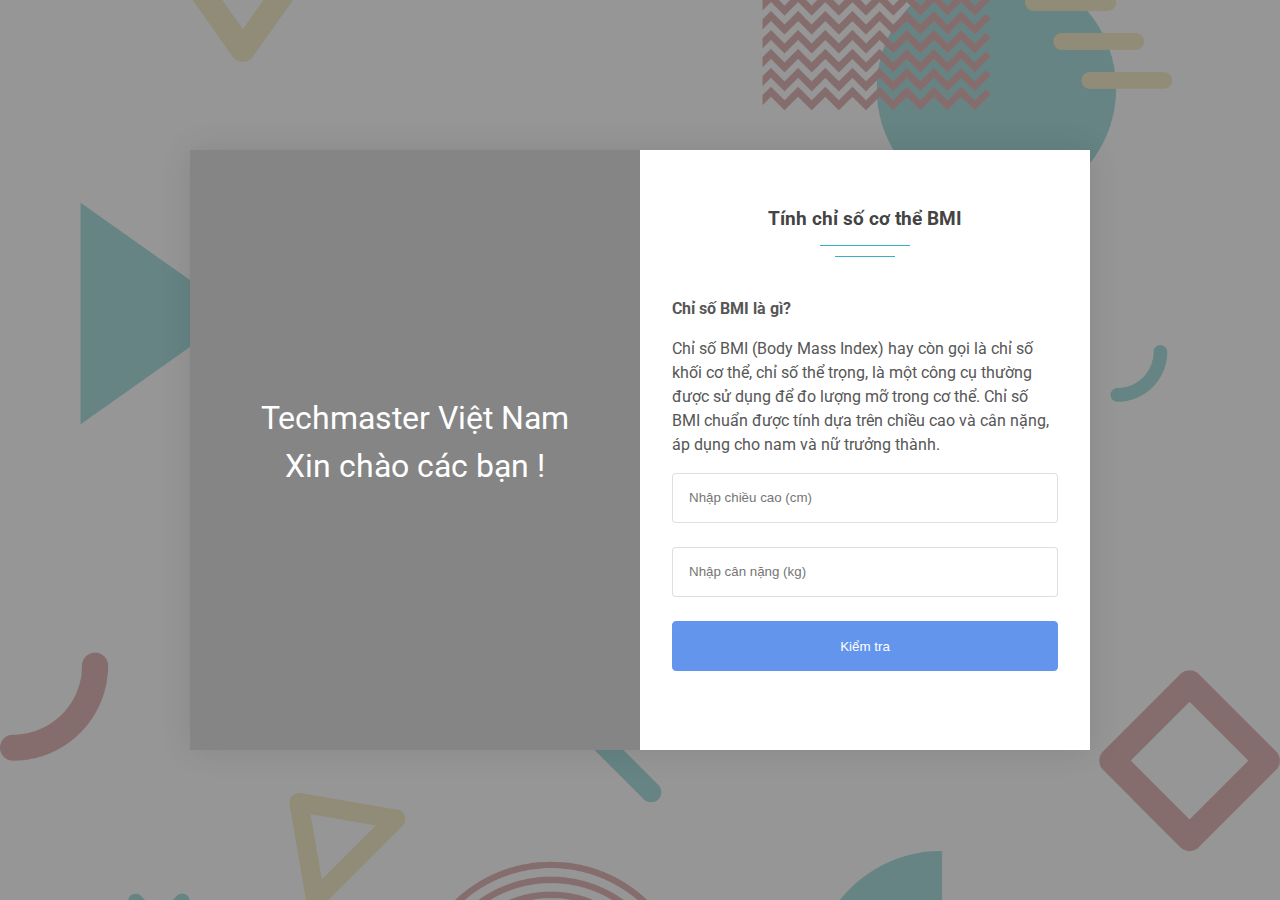
<file: BMI/index.html>
<!DOCTYPE html>
<html lang="en">

<head>
    <meta charset="UTF-8">
    <meta name="viewport" content="width=device-width, initial-scale=1.0">
    <link href="https://fonts.googleapis.com/css2?family=Roboto:wght@300;400;500;700;900&display=swap" rel="stylesheet">
    <link rel="stylesheet" href="https://stackpath.bootstrapcdn.com/font-awesome/4.7.0/css/font-awesome.min.css">
    <link rel="stylesheet" href="./style.css">
    <title>Tính chỉ số cân nặng</title>
</head>

<body>
    <div class="container">
        <div class="image-box">
            <div class="result-wrapper">
                <p class="say-hello text-center">
                    Techmaster Việt Nam <br />
                    Xin chào các bạn !
                </p>
                <div class="result-container hide">
                    <span class="result-num"></span>
                    <span class="result-title"></span>
                    <span class="result-content"></span>
                </div>
            </div>
        </div>
        <div class="content-box">
            <h3 class="title text-center">
                Tính chỉ số cơ thể BMI
            </h3>
            <div class="intro">
                <p><strong>Chỉ số BMI là gì?</strong></p>
                <p>Chỉ số BMI (Body Mass Index) hay còn gọi là chỉ số khối cơ thể, chỉ số thể trọng, là một công cụ
                    thường được sử dụng để đo lượng mỡ trong cơ thể. Chỉ số BMI chuẩn được tính dựa trên chiều cao và
                    cân nặng, áp dụng cho nam và nữ trưởng thành.</p>
            </div>
            <div class="input-box">
                <div class="input">
                    <input type="text" placeholder="Nhập chiều cao (cm)" id="height" class="height">
                    <i class="fa fa-check-circle"></i>
                    <i class="fa fa-exclamation-circle"></i>
                    <small>Error message</small>
                </div>
                <div class="input">
                    <input type="text" placeholder="Nhập cân nặng (kg)" id="weight" class="weight">
                    <i class="fa fa-check-circle"></i>
                    <i class="fa fa-exclamation-circle"></i>
                    <small>Error message</small>
                </div>
                <div class="input">
                    <button class="btn-submit" id="btn-submit">Kiểm tra</button>
                </div>
            </div>
        </div>
    </div>

    <script src="./main.js"></script>
</body>

</html>
</file>
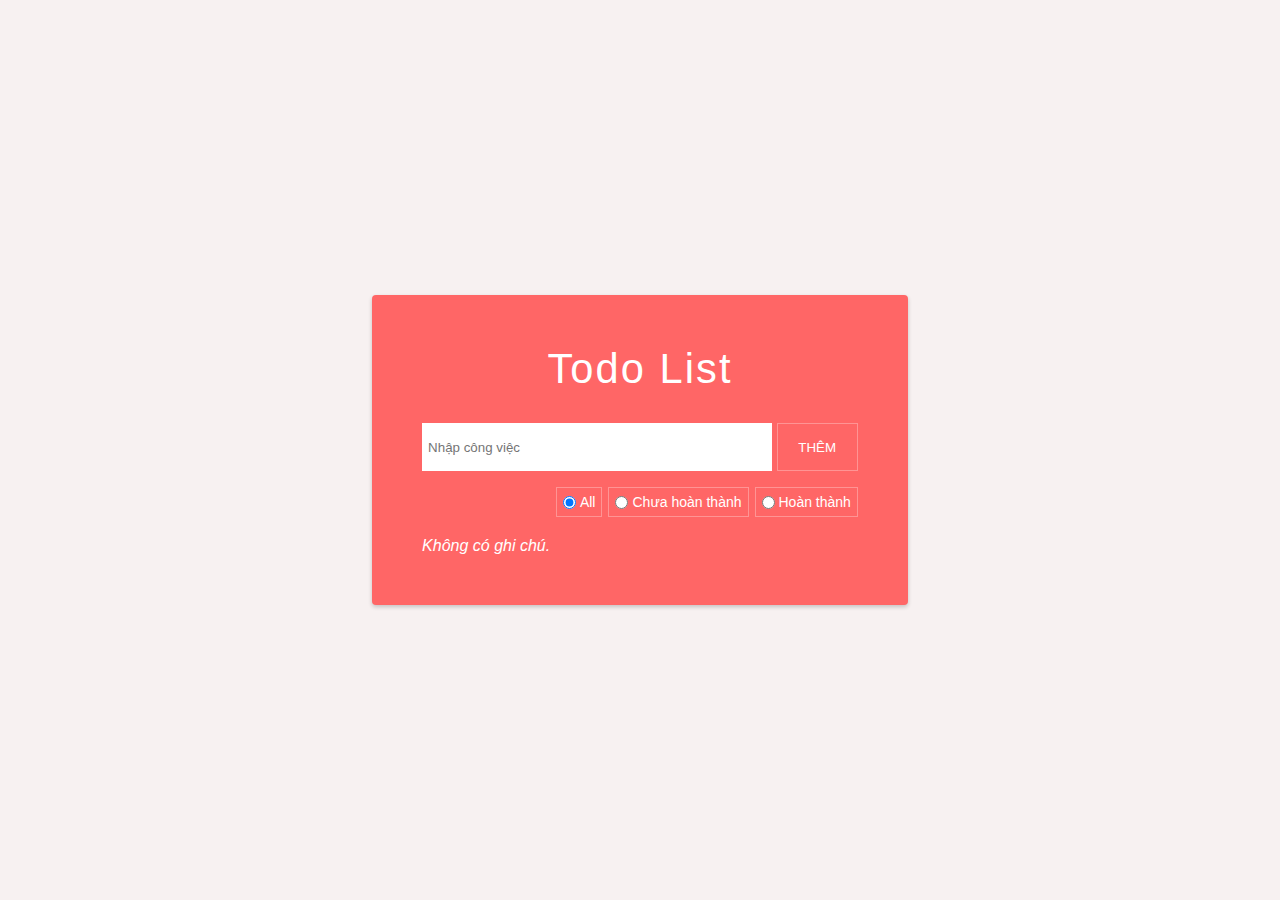
<file: TodoList/index.html>
<!DOCTYPE html>
<html lang="en">
<head>
    <meta charset="UTF-8">
    <meta http-equiv="X-UA-Compatible" content="IE=edge">
    <meta name="viewport" content="width=device-width, initial-scale=1.0">
    <title>Todo List</title>
    <link rel="stylesheet" href="style.css">

    
</head>
<body>
    <div class="container">
        <h1>Todo List</h1>

        <!-- Box Nhập công việc -->
        <div class="todo-input">
            <input type="text" placeholder="Nhập công việc" id="todo-input">
            <button id="btn-add">Thêm</button>
        </div>
        
        <!-- Box chọn option (all - Hoàn thành - Chưa hoàn thành) -->
        <div class="todo-option">
            <div class="todo-option-item">
                <input type="radio" name="todo-option-item" id="all" checked value="1">
                <label for="all">All</label>
            </div>
            <div class="todo-option-item">
                <input type="radio" name="todo-option-item" id="unactive" value="2">
                <label for="unactive">Chưa hoàn thành</label>
            </div>
            <div class="todo-option-item">
                <input type="radio" name="todo-option-item" id="active" value="3">
                <label for="active">Hoàn thành</label>
            </div>
        </div>

        <!-- Danh sách todo -->
        <div class="todo-container">
            <div class="todo-list">
                <div class="todo-item active-todo">
                    <div class="todo-item-title">
                        <input type="checkbox">
                        <p>Làm bài tập Javascript Phần array + string</p>
                    </div>
                    <div class="option">
                        <button class="btn btn-update">
                            <img src="https://buihien0109.github.io/HTML5-Games/DOM-project/todo/img/pencil.svg" alt="icon">
                        </button>
                        <button class="btn btn-delete">
                            <img src="https://buihien0109.github.io/HTML5-Games/DOM-project/todo/img/remove.svg" alt="icon">
                        </button>
                    </div>
                </div>
                <div class="todo-item">
                    <div class="todo-item-title">
                        <input type="checkbox">
                        <p>Mua đồ ăn trưa</p>
                    </div>
                    <div class="option">
                        <button class="btn btn-update">
                            <img src="https://buihien0109.github.io/HTML5-Games/DOM-project/todo/img/pencil.svg" alt="icon">
                        </button>
                        <button class="btn btn-delete">
                            <img src="https://buihien0109.github.io/HTML5-Games/DOM-project/todo/img/remove.svg" alt="icon">
                        </button>
                    </div>
                </div>
            </div>
        </div>

    </div>
    <script src="main.js"></script>
</body>
</html>
</file>
<file: BMI/style.css>
*, *:before, *:after {
    padding: 0;
    margin: 0;
    box-sizing: border-box;
}

:root {
    --main-color: #444;
    --sub-color: #565656;
    --icon-color: #34b1c4;
}

html {
    color: var(--main-color);
}

body {
    background-image: url(./pngwing.com.png);
    background-repeat: no-repeat;
    background-size: cover;
    background-position: center center;
    position: relative;
    min-height: 100vh;
    overflow: hidden;
    font-family: 'Roboto', sans-serif;
    line-height: 1.5;

}

body::before {
    content: "";
    position: absolute;
    width: 100%;
    height: 100%;
    background-color: #696969;
    opacity: 0.7;
}

.text-center {
    text-align: center;
}

p {
    margin-top: 0;
    margin-bottom: 1rem;
}

.container {
    width: 900px;
    min-height: 600px;
    height: 600px;
    padding: 0 !important;

    position: absolute;
    top: 50%;
    left: 50%;
    transform: translate(-50%, -50%);
    
    display: flex;
    background-color: #fff;
    box-shadow: 0 0 30px rgba(0, 0, 0, 0.1);
}

.image-box, .content-box {
    flex: 0 0 50%;
}

.image-box {
    background-image: url(https://images.unsplash.com/photo-1540206395-68808572332f?ixlib=rb-1.2.1&ixid=eyJhcHBfaWQiOjEyMDd9&auto=format&fit=crop&w=562&q=80);
    background-repeat: no-repeat;
    background-size: cover;
    background-position: center center;

    color: #fff;
    position: relative;

    display: flex;
    align-items: center;
    justify-content: center;
}

.image-box:before {
    content: "";
    position: absolute;
    width: 100%;
    height: 100%;
    left: 0;
    top: 0;
    background-color: #333;
    opacity: 0.6;
}

.result-wrapper {
    position: relative;
    z-index: 1;
    padding: 2rem;
}

.result-container {
    margin-bottom: 1.5rem;
}

.result-num {
    display: inline-block;
    font-size: 2rem;
    margin-bottom: 1rem;
}

.result-title {
    display: block;
    margin-bottom: 1rem;
}


.content-box {
    padding: 2rem;
    display: flex;
    flex-direction: column;
    justify-content: center;
}

.title {
    margin-bottom: 4rem;
    position: relative;
}
.title::before {
    content: "";
    position: absolute;
    width: 90px;
    height: 1px;
    background-color: var(--icon-color);
    left: calc(100%/2 - 45px);
    bottom: -0.8rem;
}
.title::after {
    content: "";
    position: absolute;
    width: 60px;
    height: 1px;
    background-color: var(--icon-color);
    left: calc(100%/2 - 30px);
    bottom: -1.5rem;
}

.intro {
    color: var(--sub-color);
}

.input {
    margin-bottom: 1.5rem;
}
.input input {
    width: 100%;
    height: 50px;
    line-height: 50px;
    border: 1px solid rgba(0, 0, 0, 0.125);
    outline: none;
    border-radius: 4px;
    padding-left: 1rem;
    padding-right: 1rem;
    transition: all 0.3s ease-out;
}

.input input:focus {
    outline: none;
    border: 1px solid #6495ed;
}
.btn-submit {
    display: block;
    width: 100%;
    height: 50px;
    background-color: #6495ed;
    border: 1px solid #6495ed;
    color: #fff;
    margin: 0;
    border-radius: 4px;
    transition: all .3s ease-out;
    outline: none;
    cursor: pointer;
}
.btn-submit:hover {
    background-color: #206bf1;
}

.btn-submit:active, .btn-submit:hover:focus {
    outline: none !important;
}

.say-hello {
    font-size: 2rem;
}

.hide {
    display: none;
}

.show {
    display: block;
}

.input {
    position: relative;
}

.input.success input {
    border-color: #2ecc71;
}

.input.error input {
    border-color: #e74c3c;
}

.input i {
    visibility: hidden;
    position: absolute;
    top: 13px;
    right: 10px;
}

.input.success i.fa-check-circle {
    color: #2ecc71;
    visibility: visible;
}

.input.error i.fa-exclamation-circle {
    color: #e74c3c;
    visibility: visible;
}

.input small {
    color: #e74c3c;
    position: absolute;
    bottom: -22px;
    left: 0;
    visibility: hidden;
}

.input.error small {
    visibility: visible;
}
</file>
<file: TodoList/style.css>
* {
    padding: 0;
    margin: 0;
    box-sizing: border-box;
}

body {
    font-family: 'Roboto', sans-serif;
    color: #fff;
    display: flex;
    justify-content: center;
    align-items: center;
    height: 100vh;
    background:#f7f1f1;
}

img {
    display: inline-block;
    max-width: 100%;
    object-fit: cover;
}

.container {
    background-color: #FF6666;
    padding: 50px 0;
    box-shadow: 0 2px 4px rgba(0, 0, 0, 0.2);
    border-radius: 4px;
    position: relative;
    z-index: 2;
}

.container::before {
    content: "";
    position: absolute;
    top: 0;
    left: 0;
    width: 100%;
    height: 100%;
    border-top: 20px solid #FF6666;
    border-left: 20px solid #FF6666;
    transition: all .2s ease-in;
    z-index: -1;
    opacity: 0;
}

.container::after {
    content: "";
    position: absolute;
    bottom: 0;
    right: 0;
    width: 100%;
    height: 100%;
    border-bottom: 20px solid #FF6666;
    border-right: 20px solid #FF6666;
    transition: all .2s ease-in;
    z-index: -1;
    opacity: 0;
}

.container:hover::before {
    top: -50px;
    left: -50px;
    opacity: 0.2;
}

.container:hover::after {
    bottom: -50px;
    right: -50px;
    opacity: 0.2;
}

h1 {
    text-transform: capitalize;
    text-align: center;
    margin-bottom: 30px;
    font-weight: normal;
    font-size: 2.6rem;
    letter-spacing: 0.05em;
    color: #fff;
}

.todo-input {
    height: 3rem;
    padding: 0 50px;
}

.todo-input input {
    min-width: 350px;
    height: 100%;
    line-height: 40px;
    border: none;
    padding-left: 6px;
    padding-right: 6px;
    outline: none;
}
.todo-input input:focus {
    outline: none;
}
.todo-input button {
    text-transform: uppercase;
    display: inline-block;
    height: 100%;
    padding: 0 1.3rem;
    border: 1px solid rgba(255,255,255,.3);
    background-color: #FF6666;
    color: #fff;
    cursor: pointer;
    transition: all .3s ease;
    outline: none;
}

.todo-input button:hover {
    background-color: #FF5E5E;
}

.todo-option {
    display: flex;
    justify-content: flex-end;
    padding: 1rem 50px 0;
}

.todo-option-item {
    border: 1px solid rgba(255,255,255,.3);
    padding: 6px;
    margin-left: 6px;
    font-size: 14px;
    display: flex;
    align-items: center;
}

.todo-option-item input {
    margin-right: 4px;
}


.todo-container {
    margin-top: 20px;
}

.todo-item {
    display: flex;
    justify-content: space-between;
    border-bottom: 1px solid #f4f4f4;
    margin-bottom: 6px;
    padding: 15px 50px;
    font-size: 16px;
    background-color: rgba(255,255,255,0.1);
}

.todo-item.active-todo .todo-item-title p{
    position: relative;
    font-style: italic;
}

.todo-item.active-todo .todo-item-title p::after {
    content: "";
    position: absolute;
    left: 0;
    top: 50%;
    height: 2px;
    width: 100%;
    background-color: #fff;
}

.todo-item-title {
    display: flex;
    align-items: center;    
}

.todo-item-title input {
    margin-right: 6px;
}

.btn {
    opacity: 0;
    border: none;
    outline: none;
    background-color: transparent;
    cursor: pointer;
    font-size: 20px;
    transition: all .2s ease-in;
}
.todo-item:hover .btn {
    opacity: 1;
}

.btn img {
    display: inline-block;
    width: 20px;
    height: 20px;
}

.todos-empty {
    padding-left: 50px;
    font-style: italic;
}
</file>
